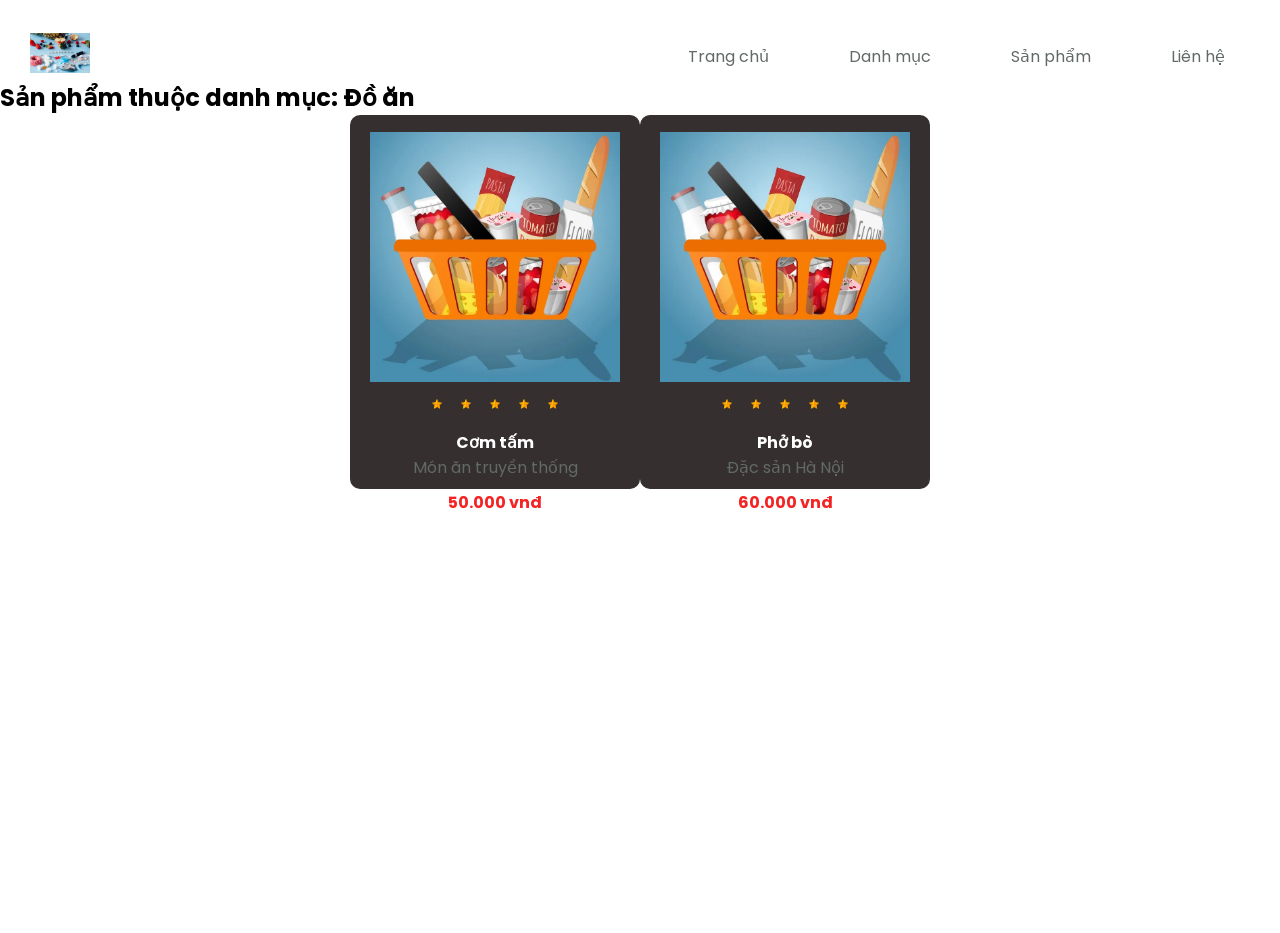
<file: category-products.html>
<!DOCTYPE html>
<html lang="vi">
<head>
  <meta charset="UTF-8" />
  <title>Sản phẩm theo danh mục</title>
  <link rel="stylesheet" href="style.css" />
</head>
<body>
  <div id="wrapper">
    <div id="header">
      <a href="index.html" class="logo">
        <img src="img/logo1.jpg" alt="Logo" style="height: 40px;" />
      </a>
      <div id="menu">
        <div class="item"><a href="index.html">Trang chủ</a></div>
        <div class="item"><a href="category.html">Danh mục</a></div>
        <div class="item"><a href="product.html">Sản phẩm</a></div>
        <div class="item"><a href="contact.html">Liên hệ</a></div>
      </div>
    </div>

    <div class="content">
      <h2>Sản phẩm thuộc danh mục: <span id="category-title">Đồ ăn</span></h2>

      <ul id="list-products">
        <li class="item">
          <img src="img/productg.webp" alt="" style="height: 250px;">
          <div class="star">
            <img src="img/star.webp" alt="" style="height: 10px;">
            <img src="img/star.webp" alt="" style="height: 10px;">
            <img src="img/star.webp" alt="" style="height: 10px;">
            <img src="img/star.webp" alt="" style="height: 10px;">
            <img src="img/star.webp" alt="" style="height: 10px;">
          </div>
          <div class="name">Cơm tấm</div>
          <div class="desc">Món ăn truyền thống</div>
          <div class="price">50.000 vnđ</div>
        </li>
        <li class="item">
          <img src="img/productg.webp" alt="" style="height: 250px;">
          <div class="star">
            <img src="img/star.webp" alt="" style="height: 10px;">
            <img src="img/star.webp" alt="" style="height: 10px;">
            <img src="img/star.webp" alt="" style="height: 10px;">
            <img src="img/star.webp" alt="" style="height: 10px;">
            <img src="img/star.webp" alt="" style="height: 10px;">
          </div>
          <div class="name">Phở bò</div>
          <div class="desc">Đặc sản Hà Nội</div>
          <div class="price">60.000 vnđ</div>
        </li>
        <!-- Thêm nhiều sản phẩm nếu cần -->
      </ul>
    </div>
  </div>
</body>
</html>
</file>
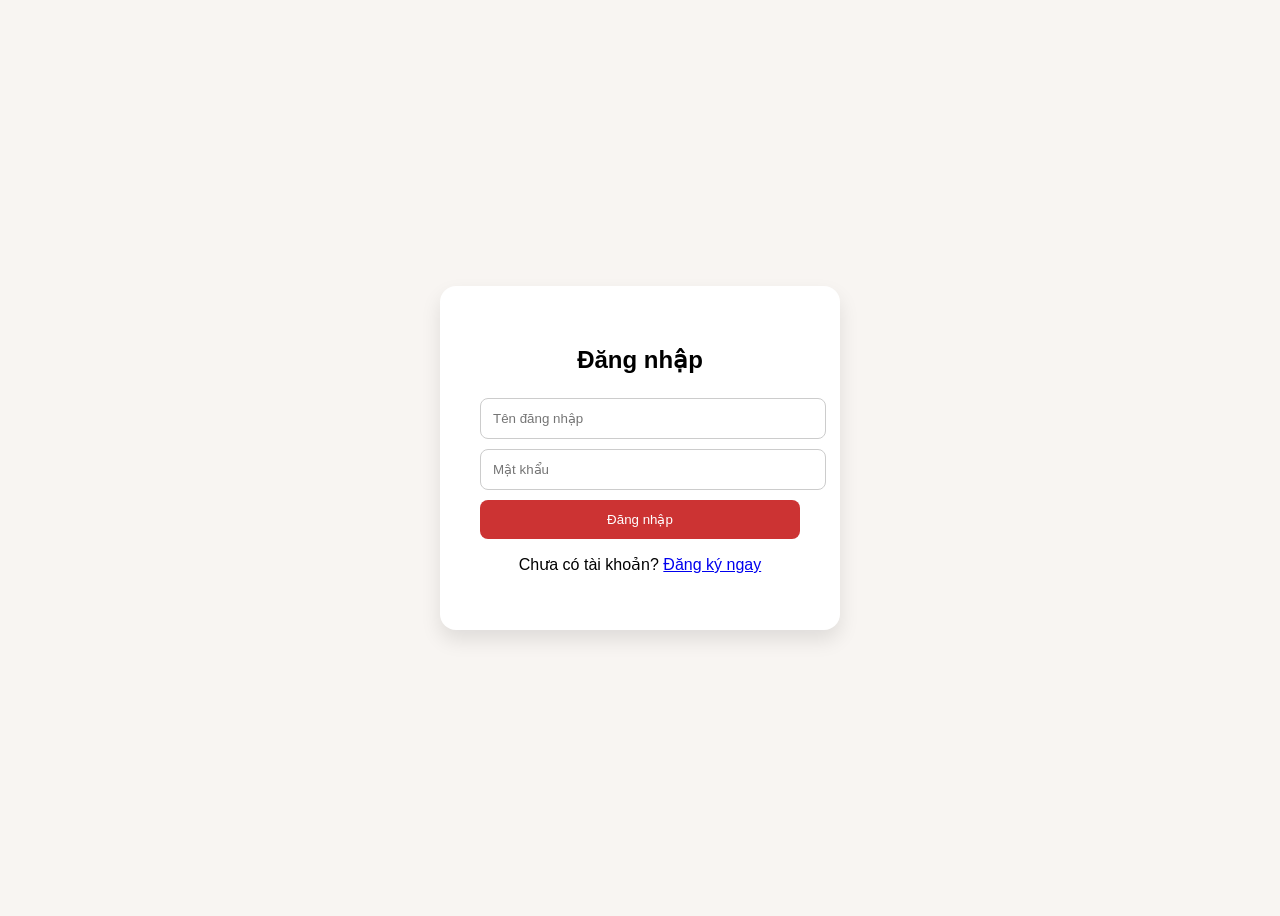
<file: login.html>
<!DOCTYPE html>
<html lang="vi">
<head>
  <meta charset="UTF-8" />
  <meta name="viewport" content="width=device-width, initial-scale=1.0"/>
  <title>Đăng nhập</title>
  <link rel="stylesheet" href="components/auth.css">
</head>
<body>
  <div class="auth-container">
    <h2>Đăng nhập</h2>
    <form id="login-form">
      <input type="text" id="login-username" placeholder="Tên đăng nhập" required />
      <input type="password" id="login-password" placeholder="Mật khẩu" required />
      <button type="submit">Đăng nhập</button>
      <p>Chưa có tài khoản? <a href="register.html">Đăng ký ngay</a></p>
    </form>
  </div>

  <script>
    document.getElementById("login-form").addEventListener("submit", function(e) {
      e.preventDefault();
      const username = document.getElementById("login-username").value;
      const password = document.getElementById("login-password").value;

      const users = JSON.parse(localStorage.getItem("users")) || [];

      const user = users.find(u => u.username === username && u.password === password);

      if (user) {
        localStorage.setItem("currentUser", JSON.stringify(user));
        alert("Đăng nhập thành công!");
        window.location.href = "index.html";
      } else {
        alert("Sai tài khoản hoặc mật khẩu!");
      }
    });
  </script>
</body>
</html>
<script>
document.getElementById("login-form").addEventListener("submit", async function (e) {
  e.preventDefault();

  const email = document.getElementById("email").value;
  const password = document.getElementById("password").value;

  try {
    const res = await fetch("http://localhost:5000/api/auth/login", {
      method: "POST",
      headers: {
        "Content-Type": "application/json"
      },
      body: JSON.stringify({ email, password })
    });

    const data = await res.json();
    if (res.ok) {
      localStorage.setItem("currentUser", JSON.stringify(data.user));
      document.getElementById("message").innerText = "✅ Đăng nhập thành công!";
      setTimeout(() => window.location.href = "index.html", 1000);
    } else {
      document.getElementById("message").innerText = `❌ ${data.message || 'Lỗi đăng nhập!'}`;
    }
  } catch (err) {
    console.error(err);
    document.getElementById("message").innerText = "❌ Lỗi kết nối server!";
  }
});
</script>
</file>
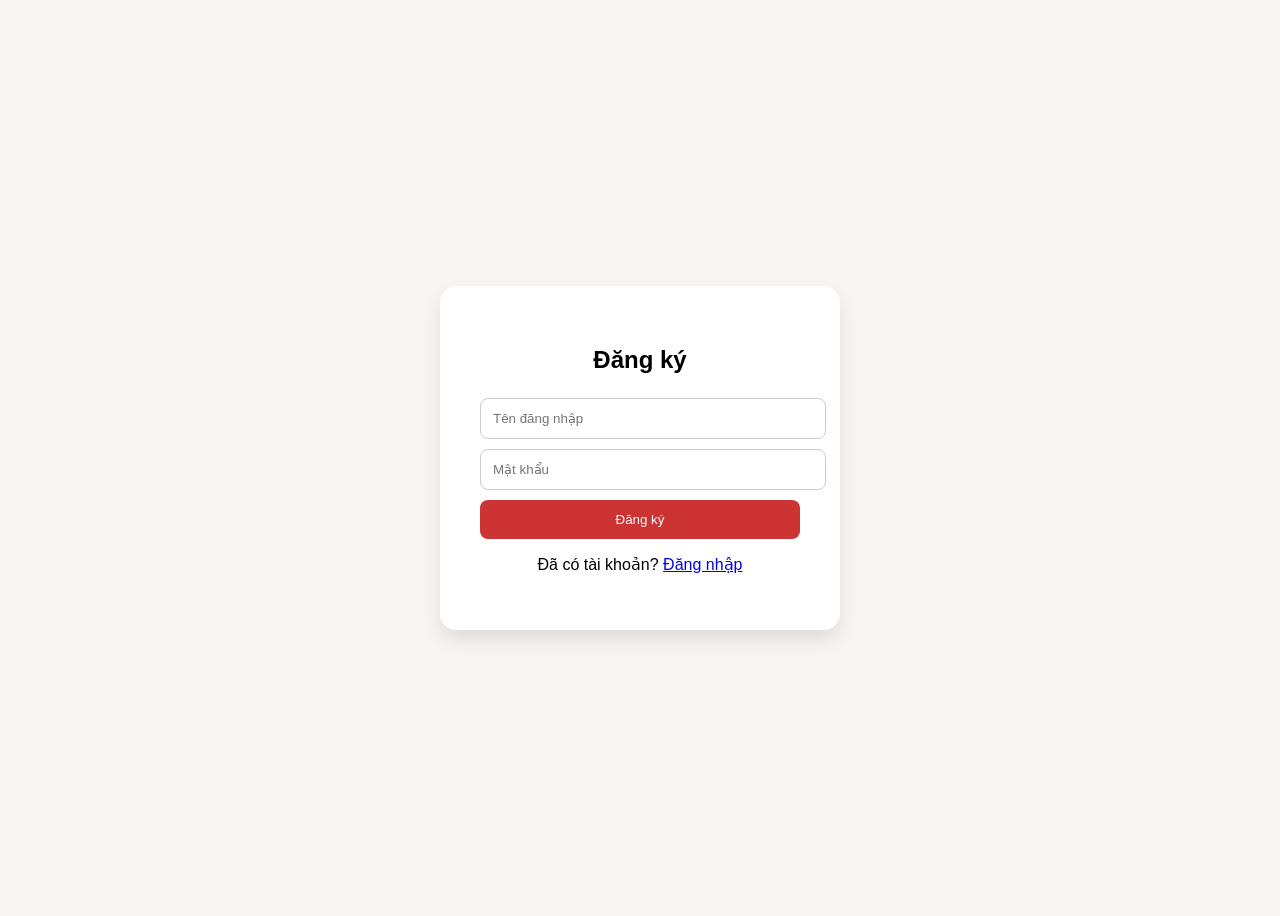
<file: register.html>
<!DOCTYPE html>
<html lang="vi">
<head>
  <meta charset="UTF-8" />
  <meta name="viewport" content="width=device-width, initial-scale=1.0"/>
  <title>Đăng ký</title>
  <link rel="stylesheet" href="components/auth.css">
</head>
<body>
  <div class="auth-container">
    <h2>Đăng ký</h2>
    <form id="register-form">
      <input type="text" id="reg-username" placeholder="Tên đăng nhập" required />
      <input type="password" id="reg-password" placeholder="Mật khẩu" required />
      <button type="submit">Đăng ký</button>
      <p>Đã có tài khoản? <a href="login.html">Đăng nhập</a></p>
    </form>
  </div>

  <script>
    document.getElementById("register-form").addEventListener("submit", function(e) {
      e.preventDefault();
      const username = document.getElementById("reg-username").value;
      const password = document.getElementById("reg-password").value;

      let users = JSON.parse(localStorage.getItem("users")) || [];

      if (users.find(u => u.username === username)) {
        alert("Tên đăng nhập đã tồn tại!");
        return;
      }

      const newUser = { username, password };
      users.push(newUser);
      localStorage.setItem("users", JSON.stringify(users));
      alert("Đăng ký thành công! Mời đăng nhập.");
      window.location.href = "login.html";
    });
  </script>
</body>
</html>
<script>
document.getElementById("register-form").addEventListener("submit", async function (e) {
  e.preventDefault();

  const username = document.getElementById("username").value;
  const email = document.getElementById("email").value;
  const password = document.getElementById("password").value;

  try {
    const res = await fetch("http://localhost:5000/api/auth/register", {
      method: "POST",
      headers: {
        "Content-Type": "application/json"
      },
      body: JSON.stringify({ username, email, password })
    });

    const data = await res.json();
    if (res.ok) {
      document.getElementById("message").innerText = "✅ Đăng ký thành công!";
    } else {
      document.getElementById("message").innerText = `❌ ${data.message || 'Lỗi đăng ký!'}`;
    }
  } catch (err) {
    console.error(err);
    document.getElementById("message").innerText = "❌ Lỗi kết nối server!";
  }
});
</script>
</file>
<file: style.css>
@import url('https://fonts.googleapis.com/css2?family=Poppins:ital,wght@0,400;0,500;0,600&display=swap');

* {
  padding: 0;
  margin: 0;
  box-sizing: border-box;
  font-family: 'Poppins', sans-serif;
  cursor: pointer;
}

.logo-img {
  height: 60px;
}

#wrapper {
  width: 100%;
  height: 100vh;
}

#header {
  width: 100%;
  padding: 0px 30px;
  margin-top: 33px;
  display: flex;
  justify-content: space-between;
  align-items: center;
}

#menu {
  list-style-type: none;
  display: flex;
  gap: 30px;
}

#menu .item {
  margin: 0px 25px;
}

#menu .item a {
  text-decoration: none;
  color: #626a67;
}

#action {
  display: flex;
  gap: 20px;
}

#action .item {
  margin-left: 22px;
}

#banner {
  width: 100%;
  height: 463px;
  margin-top: 40px;
  background-image: url("img/banner1.jpg");
  background-size: cover;
  background-repeat: no-repeat;
  background-position: center;
  display: flex;
  padding: 0px 133px;
  position: relative;
}

#banner .box-left,
#banner .box-right {
  width: 50%;
}

#banner .box-left h2 {
  font-size: 48px;
  margin-top: 75px;
  color: #fff;
}

#banner .box-left p {
  color: #d0d0d0;
}

#banner .box-left button {
  width: 191px;
  height: 40px;
  margin-top: 41px;
  background: #1d1a1a;
  border: none;
  outline: none;
  color: #fff;
  font-weight: bold;
  border-radius: 20px;
  transition: 0.4s;
}

#banner .box-left button:hover {
  background: orange;
}

#banner .box-right {
  padding-left: 200px;
  display: flex;
  justify-content: center;
  align-items: center;
}

#banner .box-right img {
  margin: 0px 10px;
  width: 140px;
  height: 220px;
  object-fit: cover;
  animation: animation 3s infinite linear;
  border-radius: 20px;
}

#banner .box-right img:nth-child(1) {
  animation-delay: 0.5s;
}

#banner .box-right img:nth-child(2) {
  animation-delay: 1s;
}

@keyframes animation {
  0% { transform: translateY(0px); }
  50% { transform: translateY(-10px); }
  100% { transform: translateY(0px); }
}

.to-bottom {
  position: absolute;
  bottom: -40px;
  left: 50%;
  transform: translateX(-50px);
}

#wp-products {
  padding: 116px 134px 78px 134px;
}

#wp-products h2 {
  text-align: center;
  margin-bottom: 76px;
  font-size: 32px;
  color: #626a67;
}

#list-products {
  display: flex;
  list-style: none;
  justify-content: center;
  align-items: center;
  flex-wrap: wrap;
}

#list-products .item {
  width: 290px;
  height: 374px;
  background: #362f2f;
  border-radius: 10px;
  margin-bottom: 50px;
}

#list-products .item img {
  display: block;
  margin: 17px auto 0 auto;
}

#list-products .item .star {
  display: flex;
  margin: 0 auto;
  width: 50%;
}

#list-products .item .name,
#list-products .item .desc,
#list-products .item .price {
  text-align: center;
}

#list-products .item .name {
  color: #fff;
  font-weight: bold;
  margin-top: 21px;
}

#list-products .item .desc {
  color: #626a67;
}

#list-products .item .price {
  color: #f42424;
  font-weight: bold;
  margin-top: 10px;
}

.list-page {
  width: 50%;
  margin: 0 auto;
  display: flex;
  justify-content: center;
  align-items: center;
  list-style: none;
}

.list-page .item {
  margin: 0 15px;
  width: 37px;
  height: 37px;
  background: #362f2f;
  border-radius: 50%;
  display: flex;
  justify-content: center;
  align-items: center;
}

.list-page .item a {
  color: #fff;
  text-decoration: none;
}

#saleoff {
  width: 100%;
  display: flex;
  height: 322px;
}

#saleoff .box-left,
#saleoff .box-right {
  width: 50%;
}

#saleoff .box-left {
  background: #3e413e;
  text-align: center;
  min-height: 322px;
}

#saleoff .box-left h1 {
  padding-top: 38px;
}

#saleoff .box-left span:nth-child(1) {
  color: #fff;
  font-size: 50px;
}

#saleoff .box-left span:nth-child(2) {
  color: orange;
  font-size: 128px;
}

#saleoff .box-right {
  background-image: url("img/off.jpg");
  background-position: right center;
  background-size: 950px;
  background-repeat: no-repeat;
  justify-content: flex-end;
}

#list-comment {
  display: flex;
  flex-wrap: nowrap;
  transition: transform 0.3s ease-in-out;
  will-change: transform;
}

#list-comment .item {
  flex: 0 0 320px;
  margin: 0 10px;
  padding: 20px;
  background: #f9f9f9;
  border-radius: 10px;
  box-shadow: 0 0 10px rgba(0, 0, 0, 0.1);
}

#list-comment .avatar {
  display: flex;
  justify-content: center;
  align-items: center;
}

#list-comment .avatar img {
  width: 80px;
  height: 80px;
  border-radius: 50%;
}

#list-comment .name {
  font-weight: bold;
  text-align: center;
  font-size: 16px;
  color: #1d1a1a;
  margin-top: 10px;
}

#list-comment .stars {
  display: flex;
  justify-content: center;
  gap: 4px;
  margin: 10px 0;
}

#list-comment .stars img {
  height: 16px;
  width: 16px;
}

#list-comment .text {
  padding: 0 10px;
  color: #1d1a1a;
  font-size: 14px;
  line-height: 1.4;
  max-height: 150px;
  overflow-y: auto;
}

#comment h2 {
  text-align: center;
  font-size: 36px;
  font-weight: 600;
  margin-bottom: 40px;
  color: #333;
}

#comment-body {
  width: 1020px; /* 320 * 3 items + khoảng cách */
  overflow: hidden;
  margin: 0 auto;
  position: relative;
  display: flex;
  align-items: center;
  justify-content: center;
}

#list-comment {
  display: flex;
  flex-wrap: nowrap; /* quan trọng để không xuống hàng */
  transition: transform 0.3s ease-in-out;
  will-change: transform;
}

#list-comment .item {
  flex: 0 0 320px;
  margin: 0 10px;
  background: #f9f9f9;
  padding: 20px;
  border-radius: 10px;
  box-shadow: 0 0 10px rgba(0,0,0,0.1);
}

.prev,
.next {
  position: absolute;
  top: 50%;
  transform: translateY(-50%);
  z-index: 3;
  background: black;
  color: white;
  border: none;
  border-radius: 50%;
  width: 40px;
  height: 40px;
  font-size: 20px;
  line-height: 40px;
  text-align: center;
  cursor: pointer;
}

.prev {
  left: -50px;
}

.next {
  right: -50px;
}
/* PHAN NAY CUA CATEGORRYY */
.category-list {
  display: flex;
  flex-wrap: wrap;
  justify-content: center;
  gap: 40px;
  padding: 20px;
}

.category-item {
  width: 200px;
  text-align: center;
  border: 1px solid #ddd;
  border-radius: 8px;
  overflow: hidden;
  transition: transform 0.2s ease;
  background: #fff;
}

.category-item img {
  width: 100%;
  height: 150px;
  object-fit: cover;
}

.category-item p {
  padding: 10px 0;
  font-weight: bold;
}

.category-item:hover {
  transform: scale(1.05);
  cursor: pointer;
}
.category-item a {
  text-decoration: none;
  color: #333;
}

/* DANH MỤC */
.category-list {
  display: grid;
  grid-template-columns: repeat(auto-fit, minmax(150px, 1fr));
  gap: 30px;
  padding: 40px 20px;
  max-width: 1200px;
  margin: 0 auto;
}

.category-item {
  text-align: center;
  background: #fff;
  border-radius: 10px;
  overflow: hidden;
  box-shadow: 0 2px 8px rgba(0,0,0,0.1);
  transition: transform 0.2s ease-in-out;
}

.category-item:hover {
  transform: translateY(-5px);
}

.category-item img {
  width: 100%;
  height: 140px;
  object-fit: cover;
  border-bottom: 1px solid #eee;
}

.category-item p {
  margin: 12px 0;
  font-size: 16px;
  font-weight: 500;
  color: #1d1a1a;
}
/* phần code css của products details */
.product-detail {
  display: flex;
  gap: 30px;
  padding: 40px;
  align-items: flex-start;
  max-width: 1000px;
  margin: auto;
}

.detail-image img {
  width: 300px;
  border-radius: 10px;
}

.detail-info {
  flex: 1;
}

.detail-info h1 {
  margin-bottom: 10px;
  font-size: 28px;
}

.price {
  color: red;
  font-weight: bold;
  margin: 10px 0;
}

.description {
  margin: 15px 0;
  line-height: 1.6;
}

.add-to-cart {
  padding: 10px 20px;
  background-color: #0077cc;
  color: white;
  border: none;
  border-radius: 5px;
  cursor: pointer;
}

.add-to-cart:hover {
  background-color: #005fa3;
}
/* test popup */
.modal {
  display: none;
  position: fixed;
  z-index: 999;
  padding-top: 60px;
  left: 0; top: 0;
  width: 100%;
  height: 100%;
  overflow: auto;
  background-color: rgba(0,0,0,0.6);
}

.modal-content {
  background-color: #fff;
  margin: auto;
  padding: 30px;
  border-radius: 10px;
  width: 80%;
  max-width: 500px;
  text-align: center;
  position: relative;
}

.modal-content img {
  max-width: 100%;
  height: auto;
  border-radius: 10px;
}

.close {
  color: #aaa;
  position: absolute;
  top: 10px;
  right: 20px;
  font-size: 28px;
  font-weight: bold;
  cursor: pointer;
}

.close:hover {
  color: red;
}
.news-container {
  overflow: hidden;
  width: 100%;
  position: relative;
}

.news-slider {
  display: flex;
  transition: transform 0.5s ease-in-out;
  width: 300%;
}

.news-item img {
  width: 100%;
  height: 200px;       /* hoặc nhỏ hơn */
  object-fit: cover;   /* giữ tỷ lệ và cắt phần dư */
  border-radius: 8px 8px 0 0;
}

.news-slider {
  display: flex;
  gap: 20px;
  overflow-x: auto;
  scroll-behavior: smooth;
}
.product-list {
  display: flex;
  flex-wrap: wrap;
  gap: 20px;
  justify-content: center;
  padding: 20px 0;
}

.product-card {
  width: 200px;
  background: #fff;
  border-radius: 8px;
  box-shadow: 0 2px 10px rgba(0,0,0,0.1);
  text-align: center;
  padding: 10px;
  transition: transform 0.2s ease;
}

.product-card:hover {
  transform: scale(1.03);
}

.product-card img {
  width: 100%;
  height: 160px;
  object-fit: cover;
  border-radius: 6px;
}

.product-card h3 {
  margin: 10px 0 5px;
  font-size: 16px;
  color: #333;
}

.product-card p {
  font-weight: bold;
  color: #a87433;
}
.popup {
  position: fixed;
  top: 0;
  left: 0;
  width: 100%;
  height: 100%;
  background: rgba(0, 0, 0, 0.6);
  display: flex;
  justify-content: center;
  align-items: center;
  z-index: 999;
}

.popup.hidden {
  display: none;
}

.popup-content {
  background: white;
  padding: 30px;
  border-radius: 12px;
  max-width: 500px;
  width: 90%;
  position: relative;
  text-align: center;
}

.popup-content img {
  max-width: 100%;
  height: auto;
  border-radius: 10px;
}

.popup-content .close-btn {
  position: absolute;
  top: 10px;
  right: 15px;
  font-size: 24px;
  cursor: pointer;
}
.popup {
  position: fixed;
  top: 0;
  left: 0;
  width: 100%;
  height: 100%;
  background: rgba(0,0,0,0.5);
  display: flex;
  justify-content: center;
  align-items: center;
  z-index: 999;
}

.popup.hidden {
  display: none;
}

.popup-content {
  background: white;
  padding: 30px;
  border-radius: 12px;
  text-align: center;
  max-width: 400px;
  width: 90%;
  position: relative;
}

.popup-content img {
  max-width: 100%;
  border-radius: 8px;
}

.close-btn {
  position: absolute;
  top: 8px;
  right: 12px;
  font-size: 24px;
  cursor: pointer;
}
</file>
<file: components/auth.css>
body {
  font-family: Poppins, sans-serif;
  background: #f8f5f2;
  display: flex;
  justify-content: center;
  align-items: center;
  height: 100vh;
}

.auth-container {
  background: white;
  padding: 40px;
  border-radius: 16px;
  box-shadow: 0 10px 20px rgba(0,0,0,0.1);
  width: 320px;
  text-align: center;
}

.auth-container h2 {
  margin-bottom: 24px;
}

.auth-container input {
  display: block;
  width: 100%;
  padding: 12px;
  margin: 10px 0;
  border-radius: 8px;
  border: 1px solid #ccc;
}

.auth-container button {
  background: #cc3333;
  color: white;
  border: none;
  padding: 12px;
  width: 100%;
  border-radius: 8px;
  cursor: pointer;
}

.auth-container button:hover {
  background: #a52727;
}

.auth-container p {
  margin-top: 16px;
}
</file>
